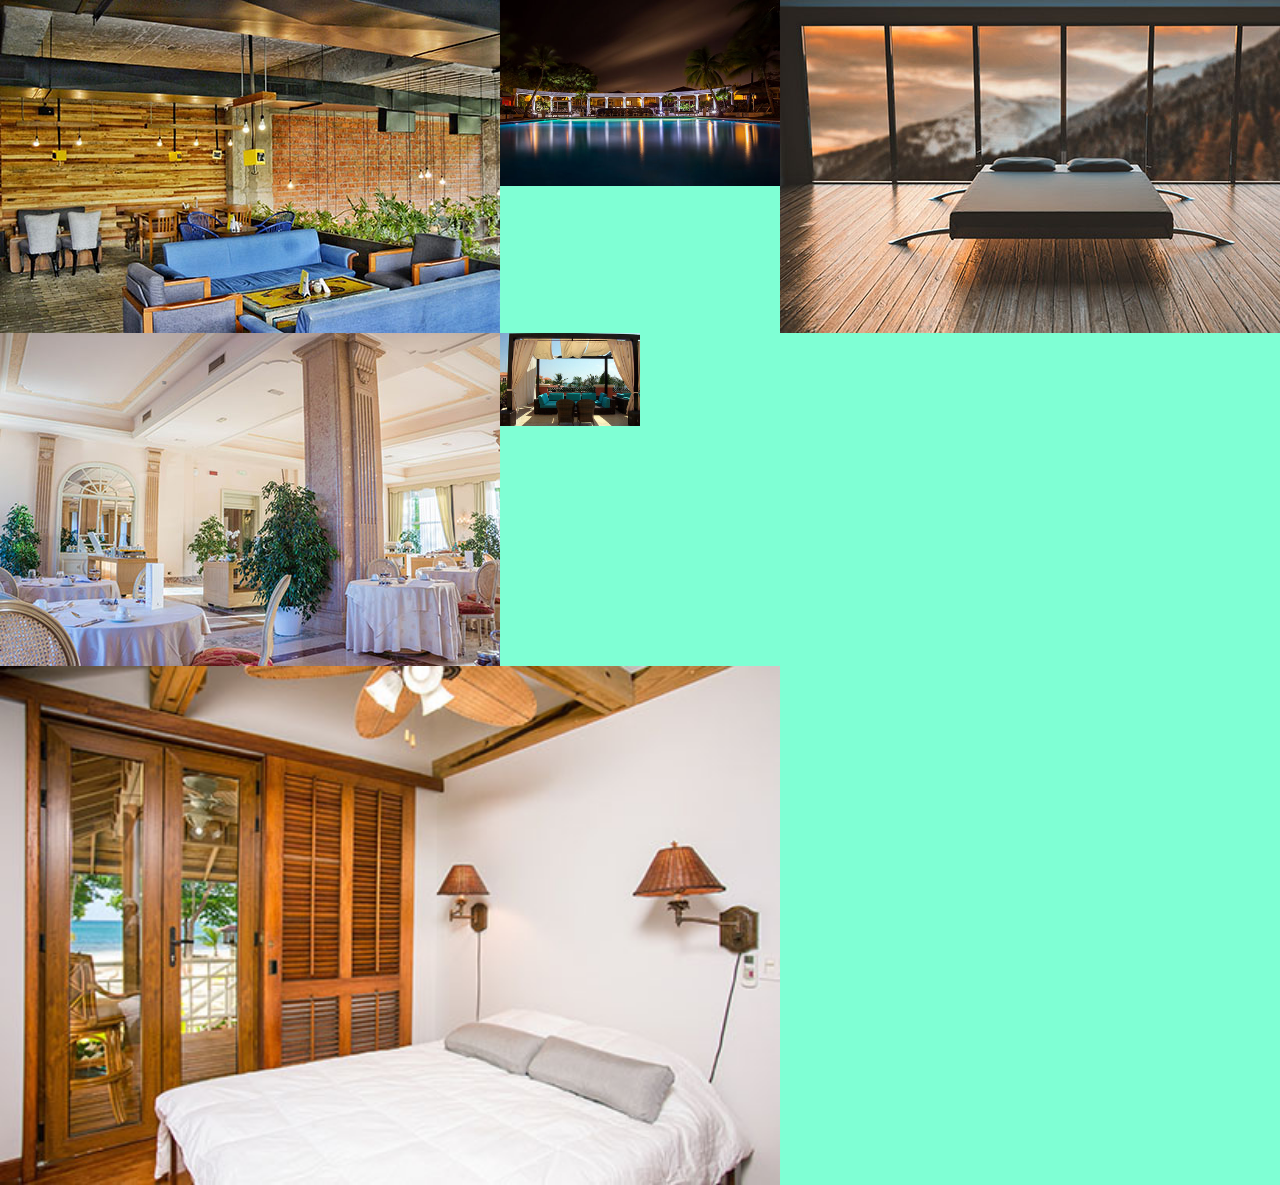
<file: grid.html>
<!DOCTYPE html>
<html lang="en">
<head>
    <meta charset="UTF-8">
    <meta http-equiv="X-UA-Compatible" content="IE=edge">
    <meta name="viewport" content="width=device-width, initial-scale=1.0">
    <title>Document</title>
    <link rel="stylesheet" href="grid.css">
</head>
<body>
    
    <section class="gallery">
        <div class="gallery-image">
            <img src="images/gallery-img-1.jpeg" class="galler-image galler-image-1">
            <img src="images/gallery-img-2.jpeg" class="galler-image galler-image-2">
            <img src="images/gallery-img-3.jpeg" class="galler-image galler-image-3">
            <img src="images/gallery-img-4.jpeg" class="galler-image galler-image-4">
            <img src="images/gallery-img-5.jpeg" class="galler-image galler-image-5">
            <img src="images/gallery-img-6.jpeg" class="galler-image galler-image-6">
        </div>
    </section>
</body>
</html>
</file>
<file: grid.css>
*{
    margin:  0 auto;
    
    background-color: aquamarine;
}
.gallery-image{
display: grid;
grid-column:1/-4;
grid-row: 7/8 ;
grid-template-columns: repeat(2,1fr);
grid-template-rows: repeat(2,1 fr);

}
.galler-image{
    width:100%;
    object-fit: cover;
}
   

.galler-image-1{
    grid-column: 1/3;
    grid-row:1/2;}

    .galler-image-2{
        grid-column: -4/-1;
        grid-row:3/4;
        object-fit: cover;
        
    }
    .galler-image-3{
        grid-column: 3/4;
        grid-row:1/2;
    }
</file>
